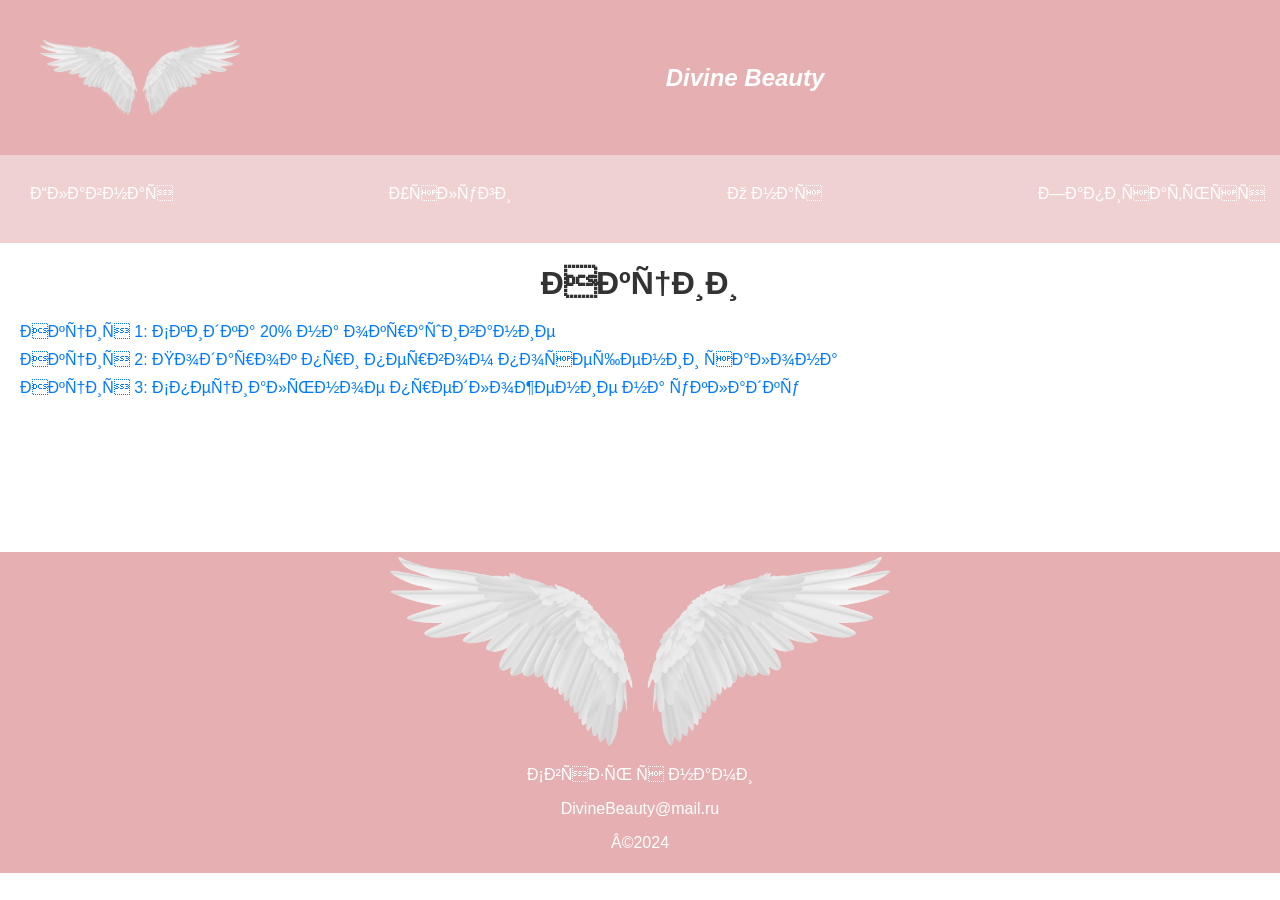
<file: html/Act.html>
<!DOCTYPE html> 
<html lang="en">
<head>
<link href="../css/Act.css" rel="stylesheet" type="text/css">
<meta charset="UTE-8">
<meta name="viewport" content="width-device-width, initial-scale=1.0">
<title>Divine Beauty</title>
<link rel="icon" href="../images/serdce.png" type="image/x-icon">
</head>
<body>
  
</html>
<header>
<img src="../images/kr.png" width="500">
<h2><i>Divine Beauty</i></h2>
</header>
<nav>
<ul>
<li><a href="../index.html">Главная</a></li>
  <li><a href="Uslugi.html">Услуги</a></li>

  <li><a href="o nas.html">О нас</a></li>
  <li><a href="zapis.html">Записаться</a></li>
</ul>
</nav>
<h1>Акции</h1>
  <ul>
    <li><a href="акция1.html">Акция 1: Скидка 20% на окрашивание</a></li>
    <li><a href="акция2.html">Акция 2: Подарок при первом посещении салона</a></li>
    <li><a href="акция3.html">Акция 3: Специальное предложение на укладку</a></li>
  </ul>
</body>
<footer>
<img src="../images/kr.png" width="500">
<p>Связь с нами</p> <p>DivineBeauty@mail.ru</p>
<p>©2024</p>
</footer> 
</body>
</html>
</file>
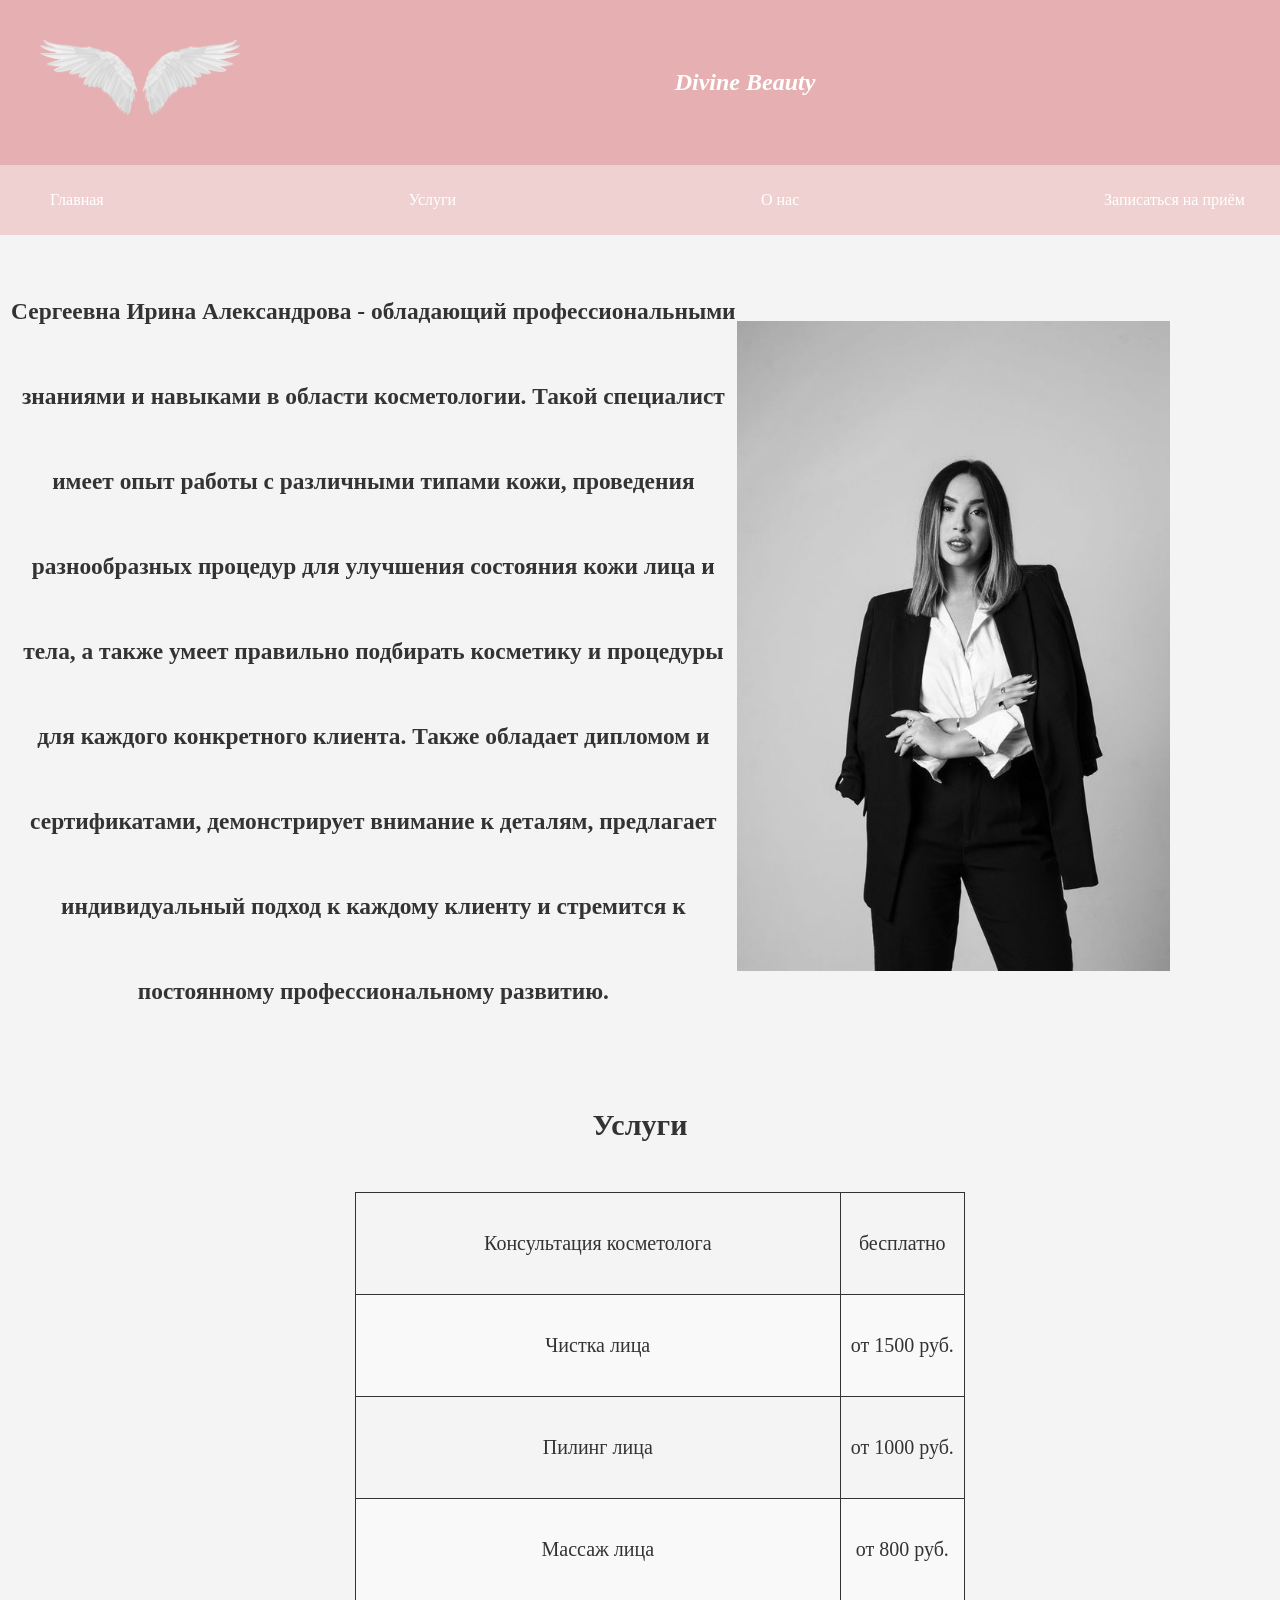
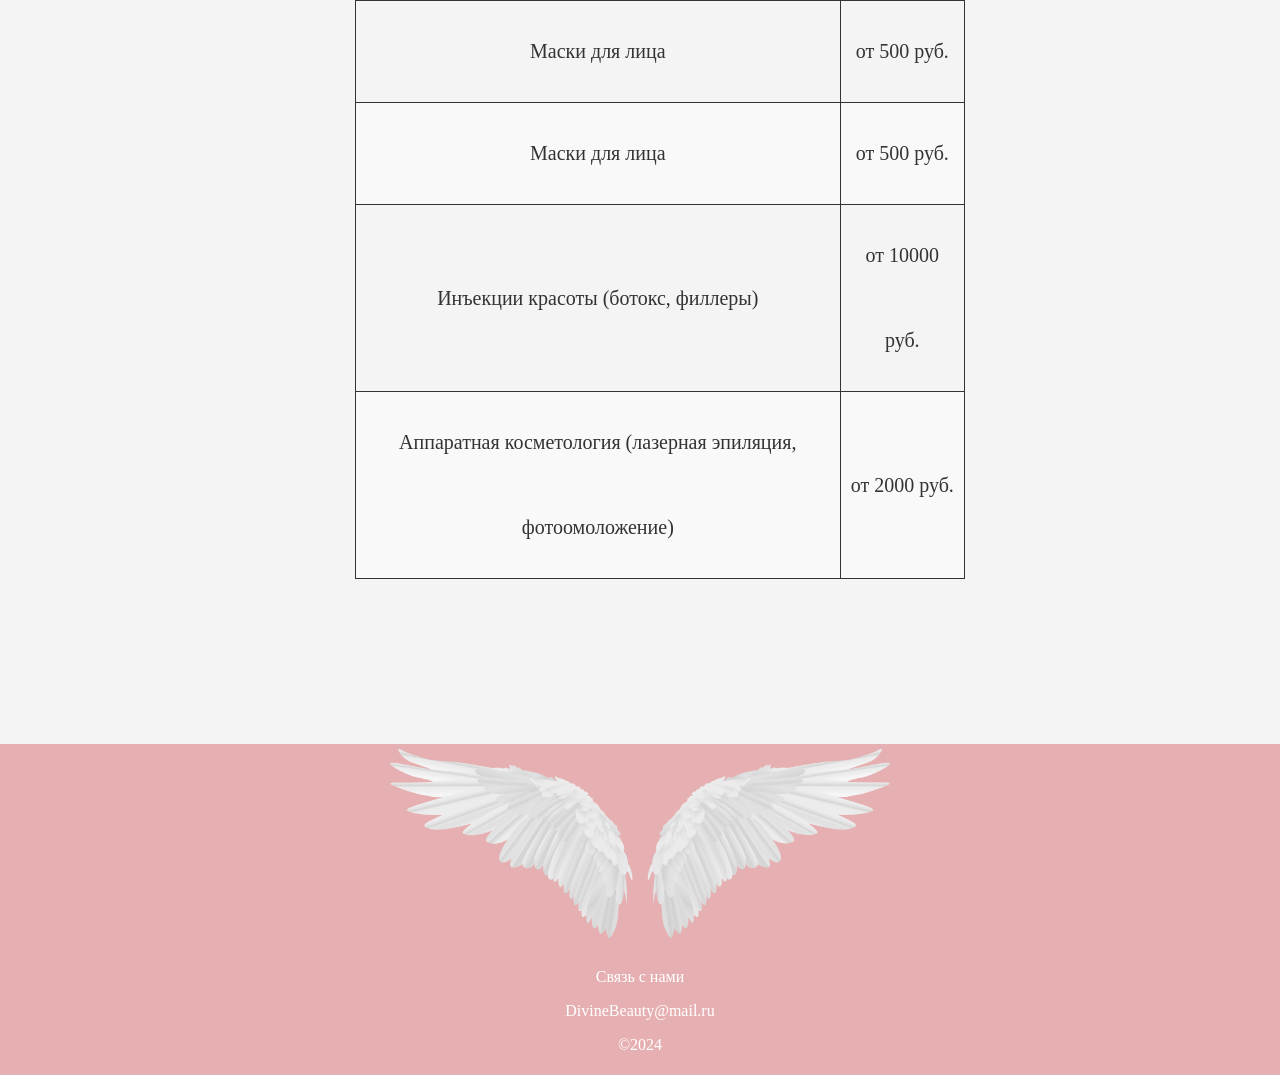
<file: html/kosm.html>
<!DOCTYPE html>
<html lang="en">

<head>
    <meta charset="UTF-8">
    <meta http-equiv="X-UA-Compatible" content="IE=edge">
 <link href="../css/volos.css" rel="stylesheet" type="text/css">
    <meta name="viewport" content="width=device-width, initial-scale=1.0">
 <link rel="icon" href="../images/serdce.png" type="image/x-icon">
</head>
<body>
<header>
<img src="../images/kr.png" width="500">
<h2><i>Divine Beauty</i></h2>
<link rel="icon" href="../images/serdce.png" type="image/x-icon">
</header>
<nav>
<ul>
<li><a href="../index.html">Главная</a></li>
   <li><a href="Uslugi.html">Услуги</a></li>

   <li><a href="o nas.html">О нас</a></li>
<li><a href="zapis.html">Записаться на приём</a></li>
</ul>
</nav>

<body>
<main>
<div style="display: flex; align-items: center;">
    <center>
	<h3> Сергеевна Ирина Александрова - обладающий профессиональными знаниями и навыками в области косметологии. 
	Такой специалист имеет опыт работы с различными типами кожи, проведения разнообразных процедур для улучшения состояния кожи лица и тела, 
	а также умеет правильно подбирать косметику и процедуры для каждого конкретного клиента. Также обладает дипломом и сертификатами, 
	демонстрирует внимание к деталям, предлагает индивидуальный подход к каждому клиенту и стремится к постоянному профессиональному развитию.</h3></center>
    <img src="../images/kos.jpg" alt="Фото парикмахера">
</div>

        <section class="services">
  <center>
            <h2>Услуги</h2>
            <ul>
   <table>
                <tbody>
                <tr>
                    <td>Консультация косметолога</td>
                    <td>бесплатно</td>
                </tr>
                <tr>
                    <td>Чистка лица</td>
                    <td>от 1500 руб.</</td>
                </tr>
                <tr>
                    <td>Пилинг лица</td>
                    <td>от 1000 руб.</td>
                </tr>
                <tr>
                    <td>Массаж лица</td>
                    <td>от 800 руб.</td>
    </tr>
    <tr>
                    <td>Маски для лица</td>
                    <td>от 500 руб.</td>
                </tr>
    <tr>
                    <td>Маски для лица</td>
                    <td>от 500 руб.</td>
                </tr>
    <tr>
                    <td>Инъекции красоты (ботокс, филлеры)</td>
                    <td>от 10000 руб.</td>
                </tr>
    <tr>
                    <td>Аппаратная косметология (лазерная эпиляция, фотоомоложение)</td>
                    <td>от 2000 руб.</td>
                </tr>
            </tbody>
   </table>
            </ul>
   </center>
        </section>
    </main>
	<footer>
<img src="../images/kr.png" width="500">
<p>Связь с нами</p> <p>DivineBeauty@mail.ru</p>
<p>©2024</p>
</footer> 
</body>

</html>
</file>
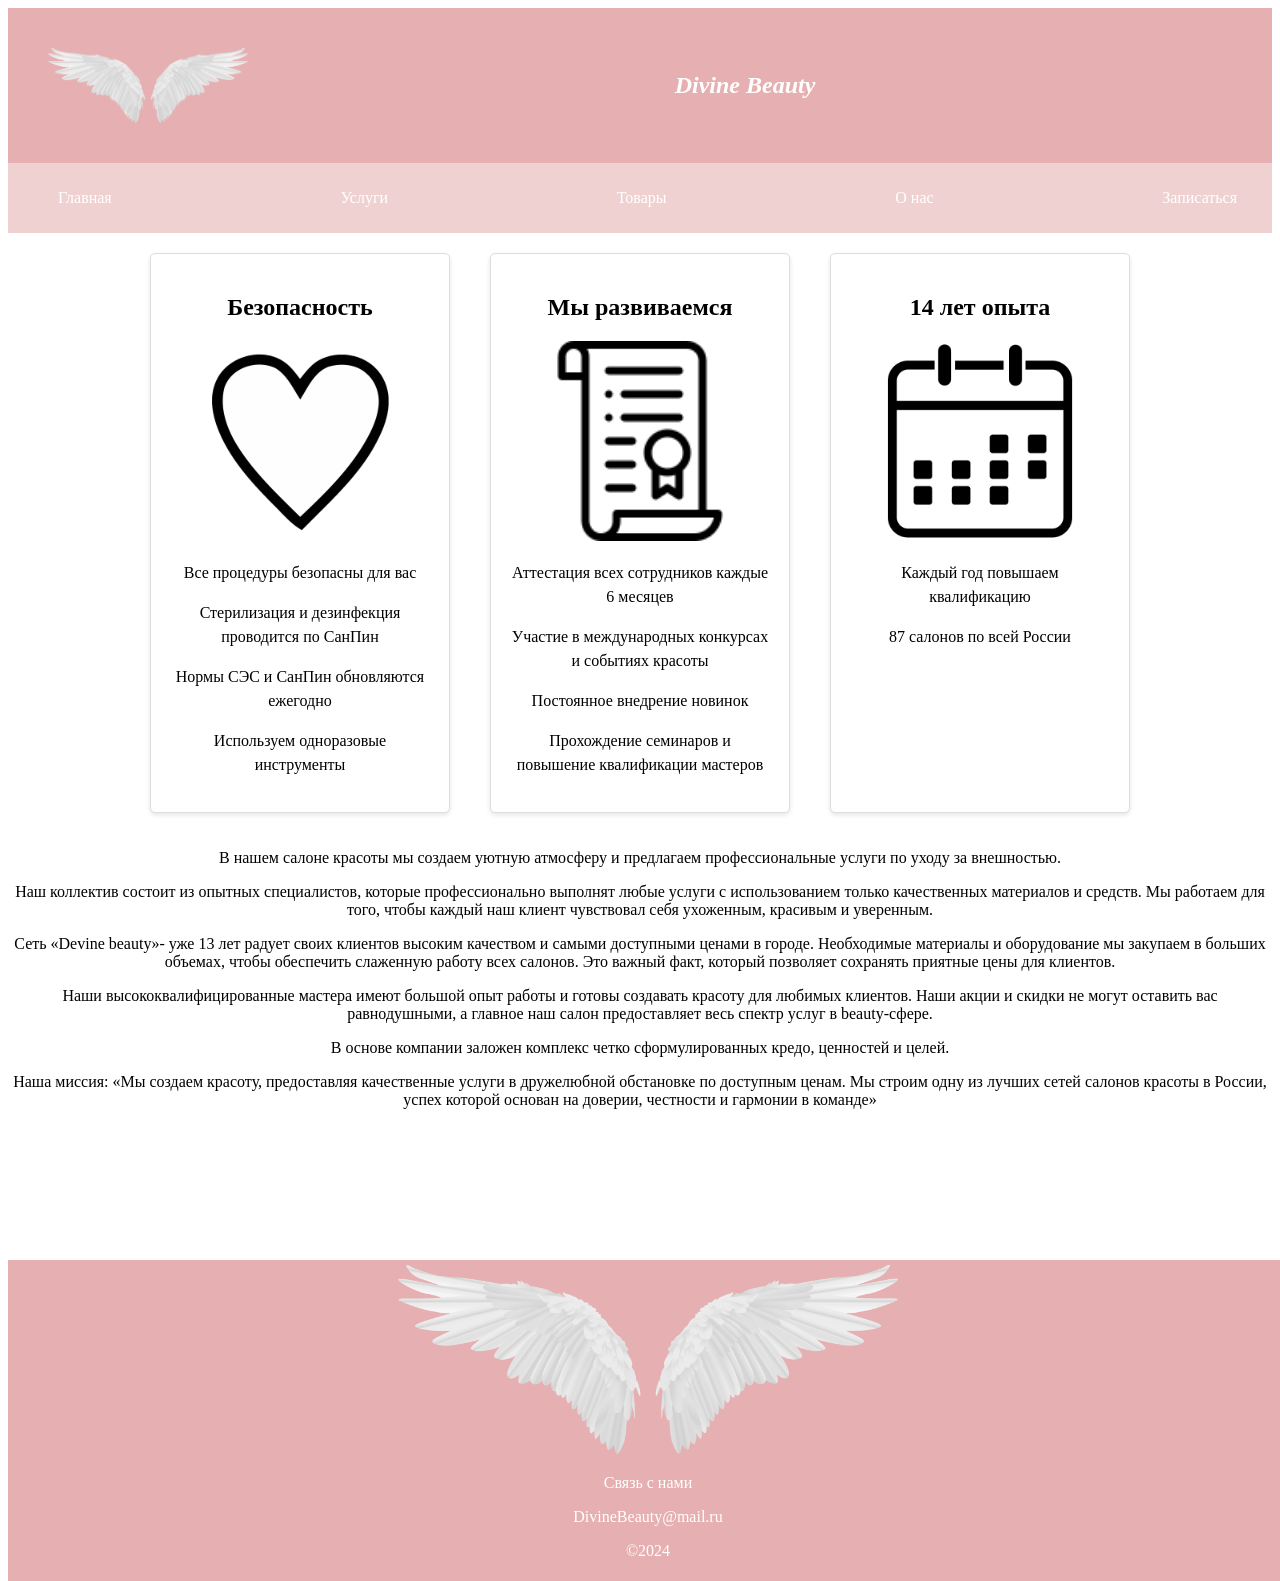
<file: html/o nas.html>
<!DOCTYPE html>
<html lang="en">
<head>
<head>
<link href="../css/o nas.css" rel="stylesheet" type="text/css">
<meta charset="UTF-8">
<meta name="viewport" content="width-device-width, initial-scale=1.0">
<title>Divine Beauty</title>
<link rel="icon" href="../images/serdce.png" type="image/x-icon">
</head>
</head>
<body>
<header>
<img src="../images/kr.png" width="500">
<h2><i>Divine Beauty</i></h2>
</header>
<nav>
<ul>
<li><a href="../index.html">Главная</a></li>
  <li><a href="Uslugi.html">Услуги</a></li>
  <li><a href="tovari.html">Товары</a></li> 
  <li><a href="o nas.html">О нас</a></li>
  <li><a href="zapis.html">Записаться</a></li>
</ul>
</nav>
<main>
<center>
 <div class="testimonials-list">
      <div class="testimonial">
<h2>Безопасность</h2>
<img src="../images/S.png" width="200">
<p>Все процедуры безопасны для вас</p>
<p>Стерилизация и дезинфекция проводится по СанПин</p>
<p>Нормы СЭС и СанПин обновляются ежегодно</p>
<p>Используем одноразовые инструменты</p>
</div>
<div class="testimonial">
<h2>Мы развиваемся</h2>
<img src="../images/gua.png" width="200">
<p>Аттестация всех сотрудников каждые 6 месяцев</p>
<p>Участие в международных конкурсах и событиях красоты</p>
<p>Постоянное внедрение новинок<p>
<p>Прохождение семинаров и повышение квалификации мастеров</p>
</div>
<div class="testimonial">
<h2>14 лет опыта</h2>
<img src="../images/kal.png" width="200">
<p>Каждый год повышаем квалификацию</p>
<p>87 салонов по всей России</p>
</div>
<center>
 <p>В нашем салоне красоты мы создаем уютную атмосферу и предлагаем профессиональные услуги по уходу за внешностью.</p>
  <p>Наш коллектив состоит из опытных специалистов, которые профессионально выполнят любые услуги с использованием только качественных материалов и средств.
 Мы работаем для того, чтобы каждый наш клиент чувствовал себя ухоженным, красивым и уверенным.</p>
  <p>Сеть «Devine beauty»- уже 13 лет радует своих клиентов высоким качеством и самыми доступными ценами в городе. 
 Необходимые материалы и оборудование мы закупаем в больших объемах, чтобы обеспечить слаженную работу всех салонов. 
 Это важный факт, который позволяет сохранять приятные цены для клиентов.</p> 
  <p>Наши высококвалифицированные мастера имеют большой опыт работы и готовы создавать красоту для любимых клиентов. 
 Наши акции и скидки не могут оставить вас равнодушными, а главное наш салон предоставляет весь спектр услуг в beauty-сфере.</p>

 <p>В основе компании заложен комплекс четко сформулированных кредо, ценностей и целей.</p>

 <p>Наша миссия: «Мы создаем красоту, предоставляя качественные услуги в дружелюбной обстановке по доступным ценам. 
Мы строим одну из лучших сетей салонов красоты в России, успех которой основан на доверии, честности и гармонии в команде»</p>

</center>
</main>
</center>
<footer>
<img src="../images/kr.png" width="500">
<p>Связь с нами</p> <p>DivineBeauty@mail.ru</p>
<p>©2024</p>
</footer> 
</body>
</html>
</file>
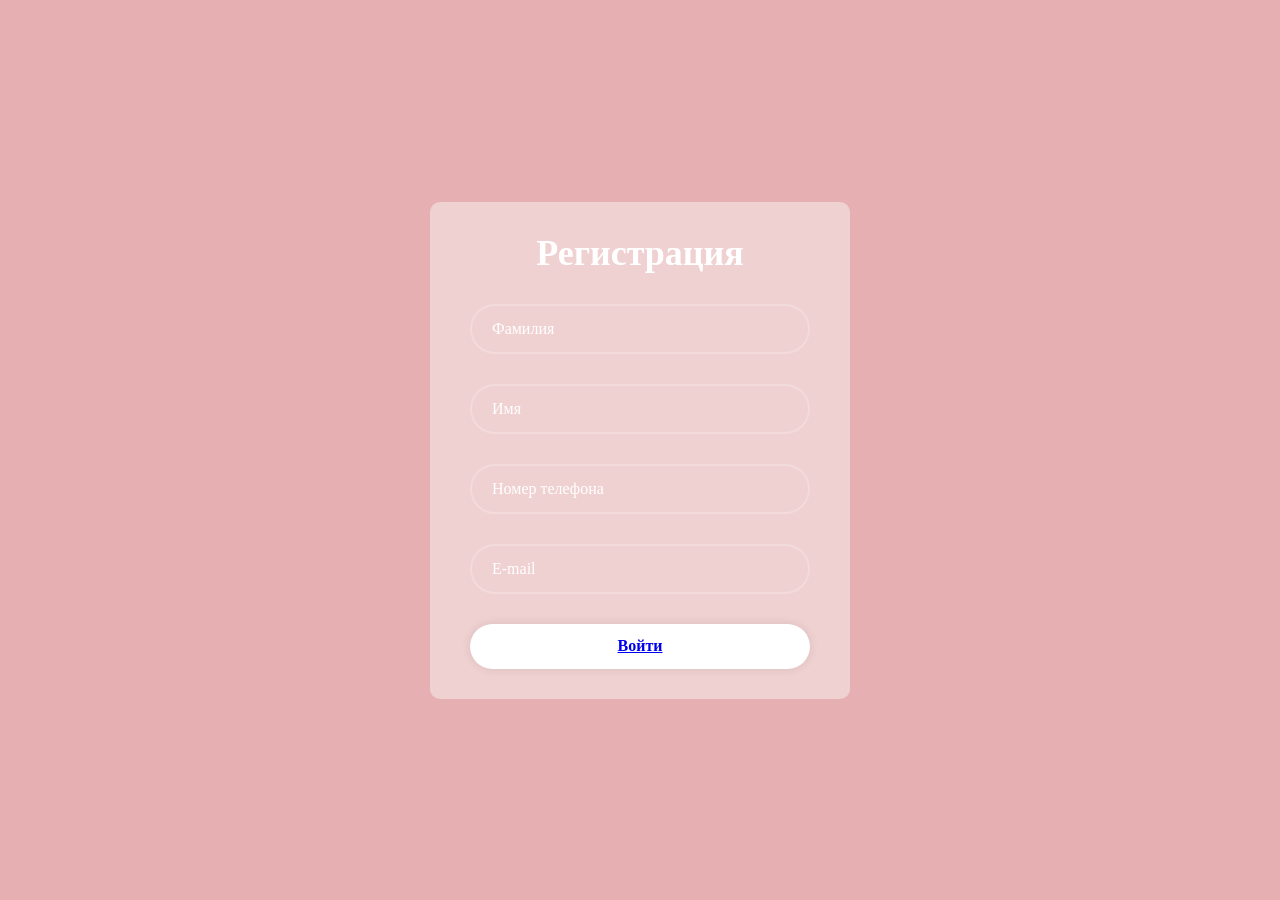
<file: html/Reg.html>
<!DOCTYPE html>
<html lang="eng">

<head>
  <meta charset="UTF-8">
  <meta http-equiv="X-UA-Compatible" content="IE-Edge">
  <meta name="viewport" content="width=device-width, initial-scale-1.0">
  <link rel="icon" href="../images/serdce.png" type="image/x-icon">
  <title>Divine Beauty</title>
  <link rel="stylesheet" href="../css/zapis.css">
</head>
<body>

  <div class="wrapper">
    <form action="">
       <h1>Регистрация</h1>
    <div class="input-box">
       <input type="text" placeholder="Фамилия" required>
    <i class='bx bx-user'></i>
    </div>
	    <div class="input-box">
       <input type="text" placeholder="Имя" required>
    <i class='bx bx-user'></i>
    </div>
 <div class="input-box">
       <input type="text" placeholder="Номер телефона" required>
    <i class='bx bx-user'></i>
    </div>
 <div class="input-box">
       <input type="text" placeholder="E-mail" required>
    <i class='bx bx-user'></i>
    </div>
    
    </form>
 <button type="submit" class="btn"><a href="../index.html">Войти</a></button>
  </div>
</body>

</html>
</file>
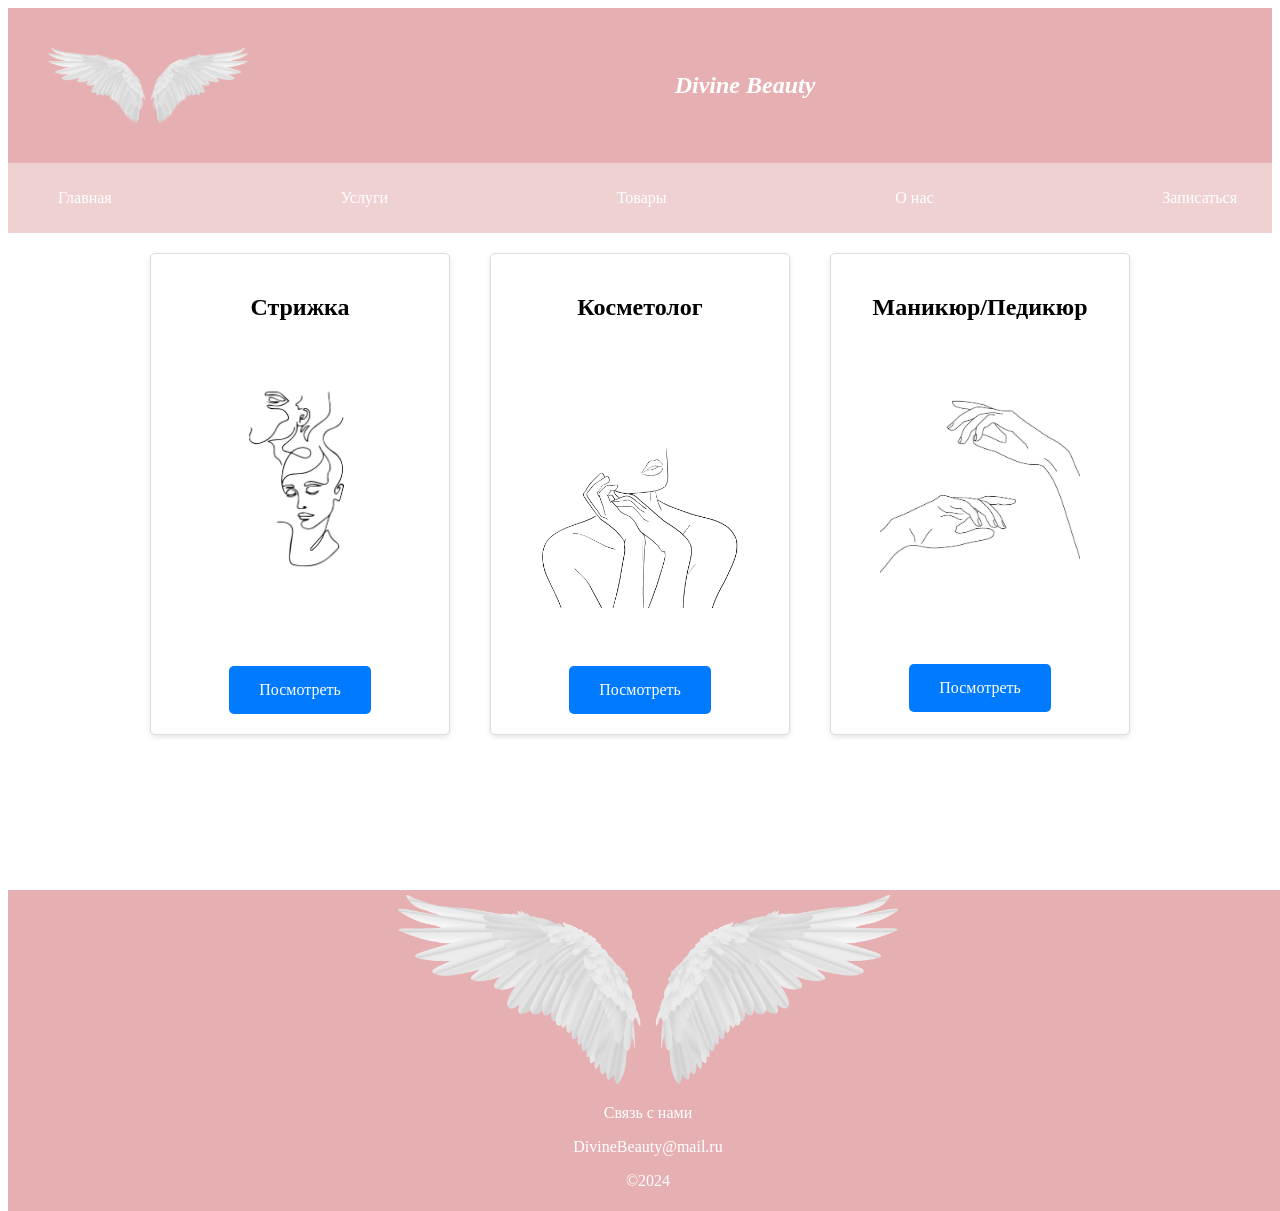
<file: html/Uslugi.html>
<!DOCTYPE html>
<html lang="en">
<head>
<head>
<link href="../css/uslugi.css" rel="stylesheet" type="text/css">
<meta charset="UTF-8">
<meta name="viewport" content="width-device-width, initial-scale=1.0">
<title>Divine Beauty</title>
<link rel="icon" href="../images/serdce.png" type="image/x-icon">
</head>
</head>
<body>
<header>
<img src="../images/kr.png" width="500">
<h2><i>Divine Beauty</i></h2>
</header>
<nav>
<ul>
<li><a href="../index.html">Главная</a></li>
  <li><a href="Uslugi.html">Услуги</a></li>
  <li><a href="Tovari.html">Товары</a></li>
  <li><a href="o nas.html">О нас</a></li>
  <li><a href="zapis.html">Записаться</a></li>
</ul>
</nav>
<center>
<div class="testimonials-list">

<div class="testimonial">
<h2>Стрижка</h2>
<img src="../images/str.jpg" width="200">
<br>
<br>
<br>
<br>
<div class="banner-text">
<a href="volos.html" class="button">Посмотреть</a>
</div>
</div>

<div class="testimonial">
<h2>Косметолог</h2>
<img src="../images/kosm.jpg" width="200">
<br>
<br>
<br>
<br>
<a href="kosm.html" class="button">Посмотреть</a>
</div>

<div class="testimonial">
<h2>Маникюр/Педикюр</h2>
<img src="../images/ruky.jpg" width="200">
<br>
<br>
<br>
<a href="manik.html" class="button">Посмотреть</a>
</div>
</div>
</center>

<footer>
<img src="../images/kr.png" width="500">
<p>Связь с нами</p> <p>DivineBeauty@mail.ru</p>
<p>©2024</p>
</footer> 
</body>
</html>
</file>
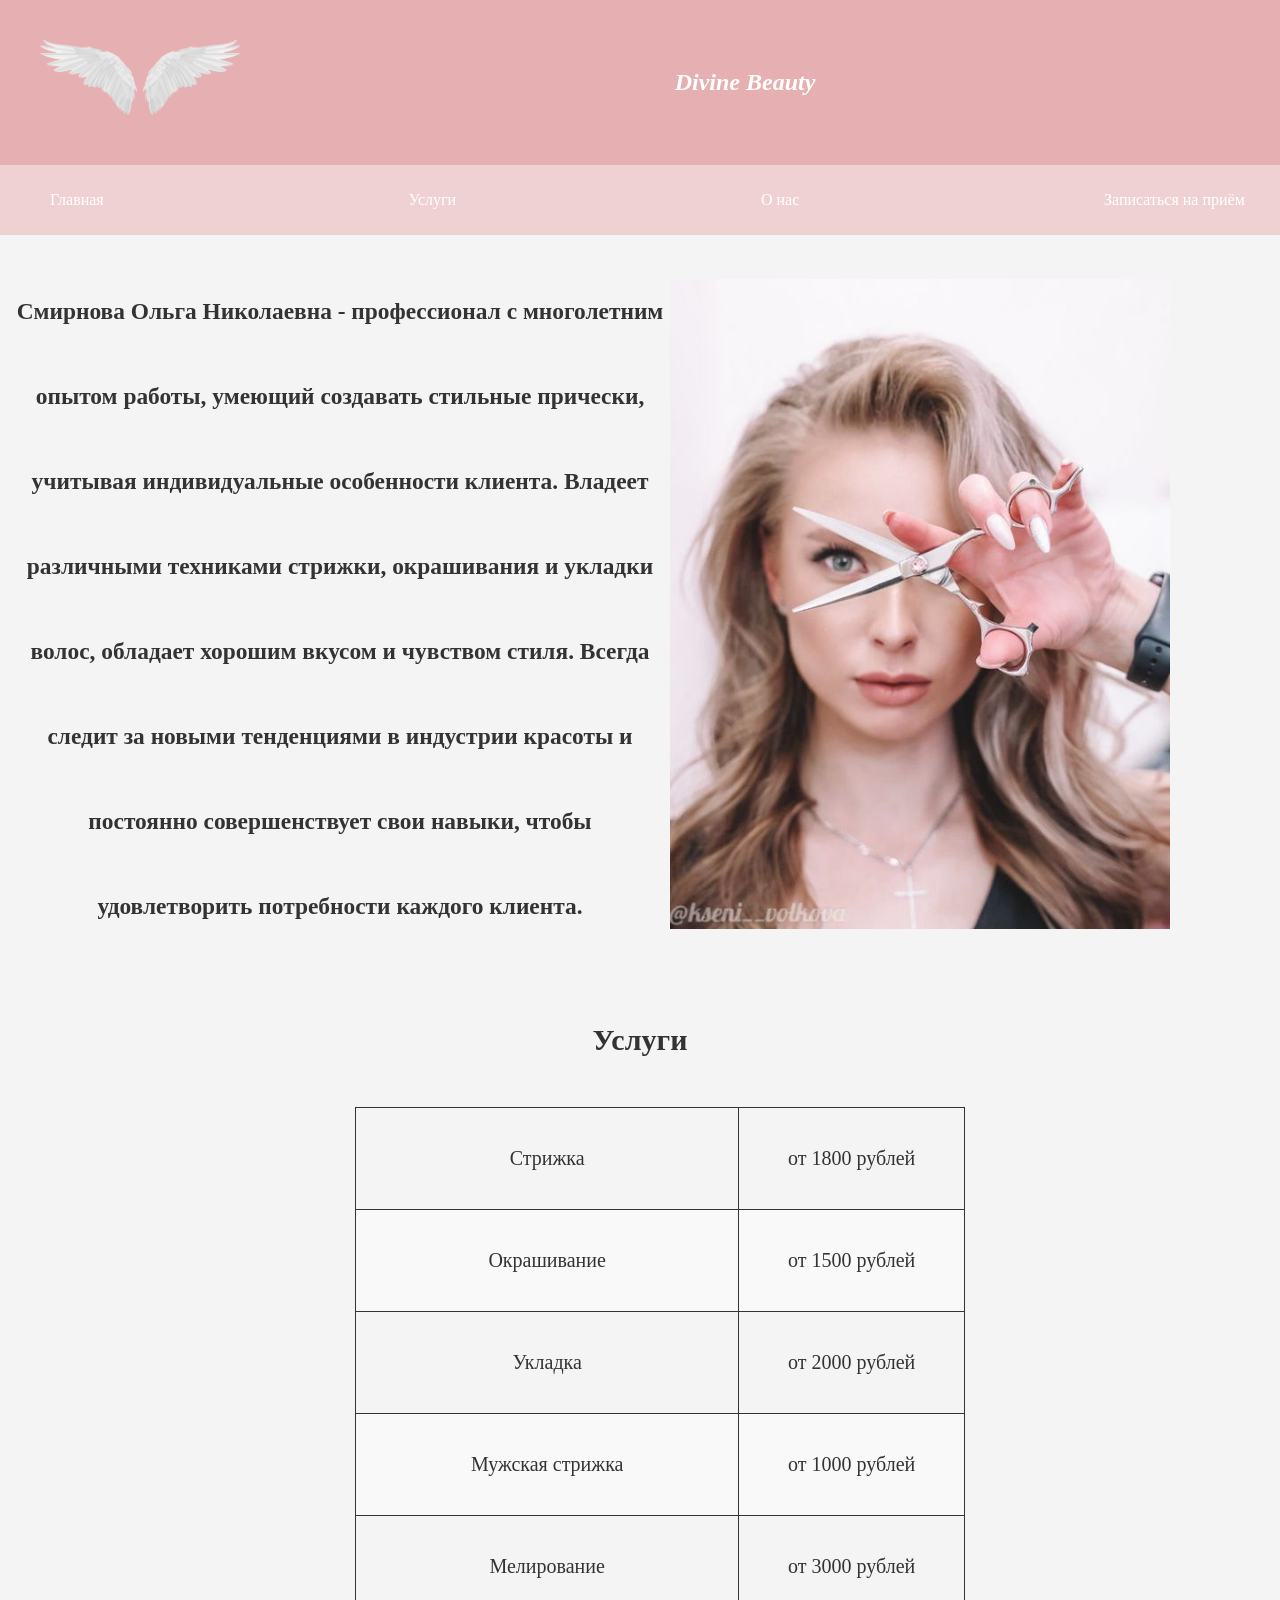
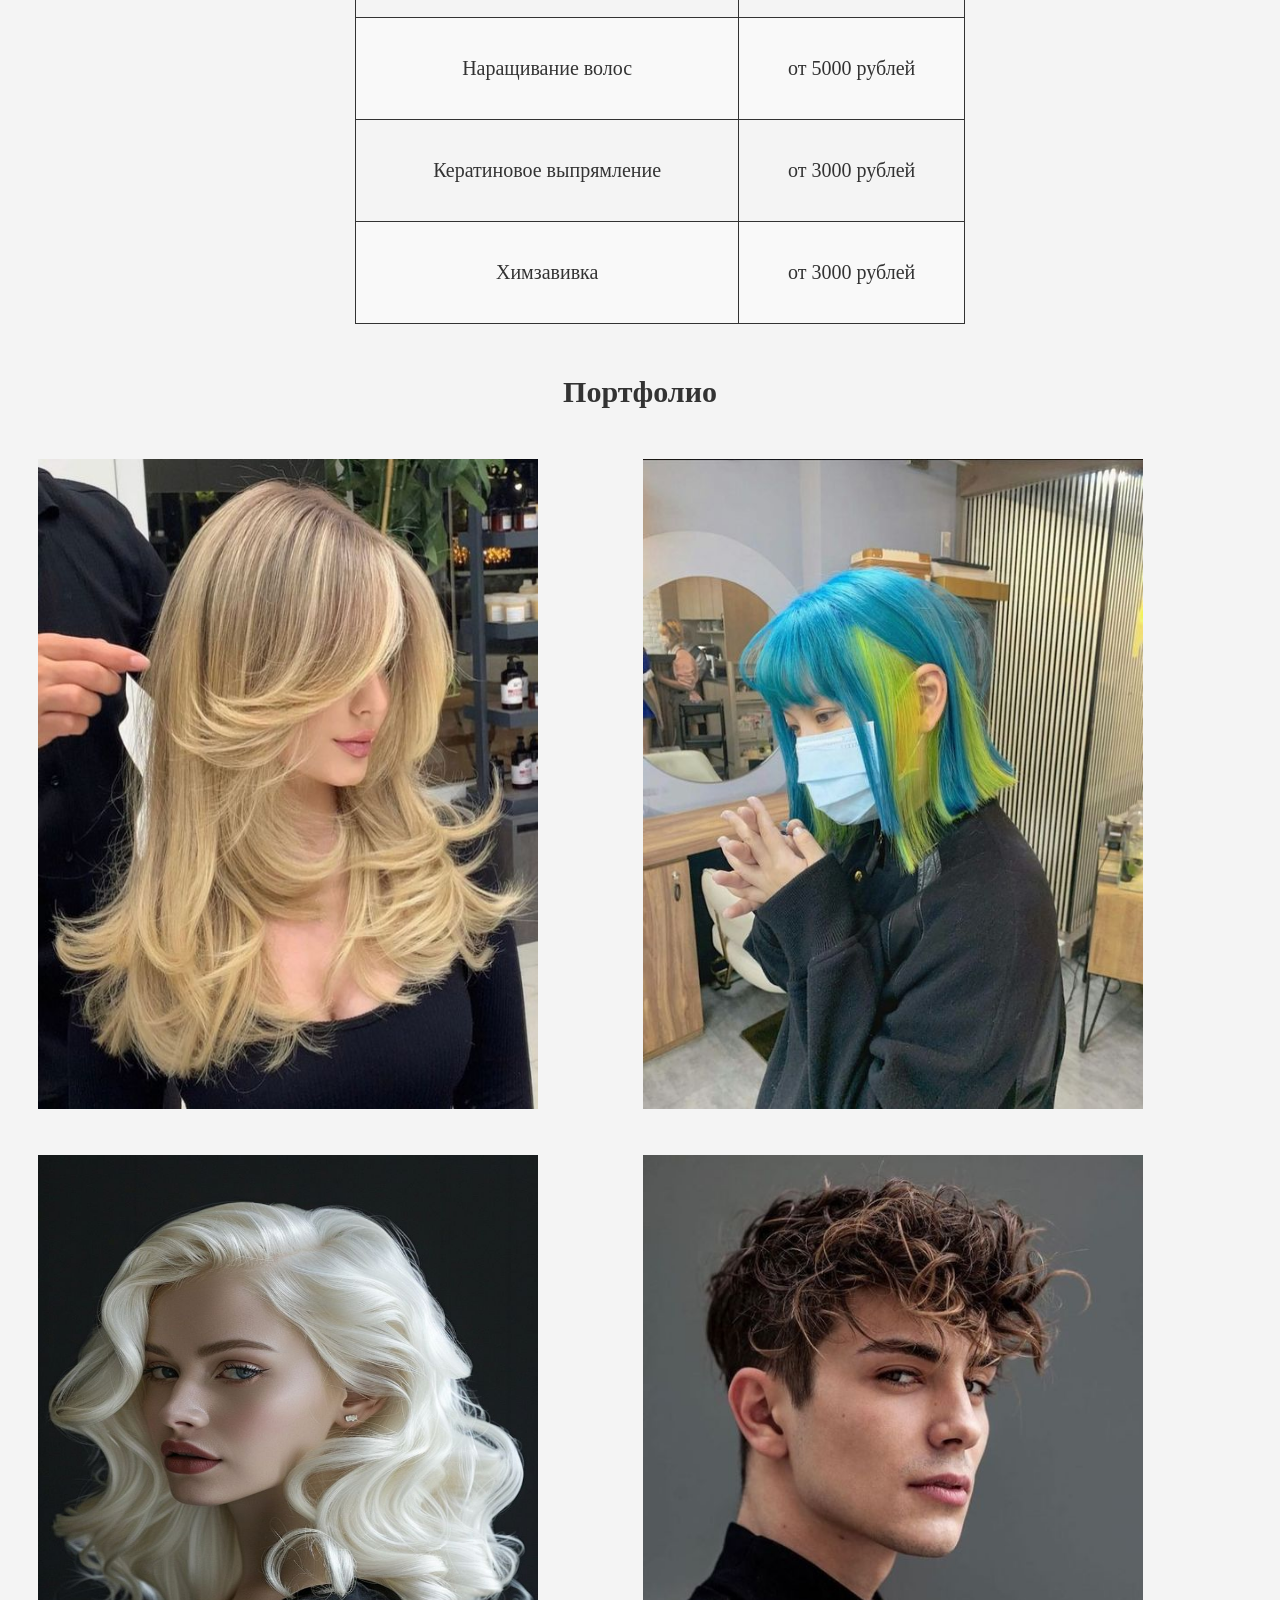
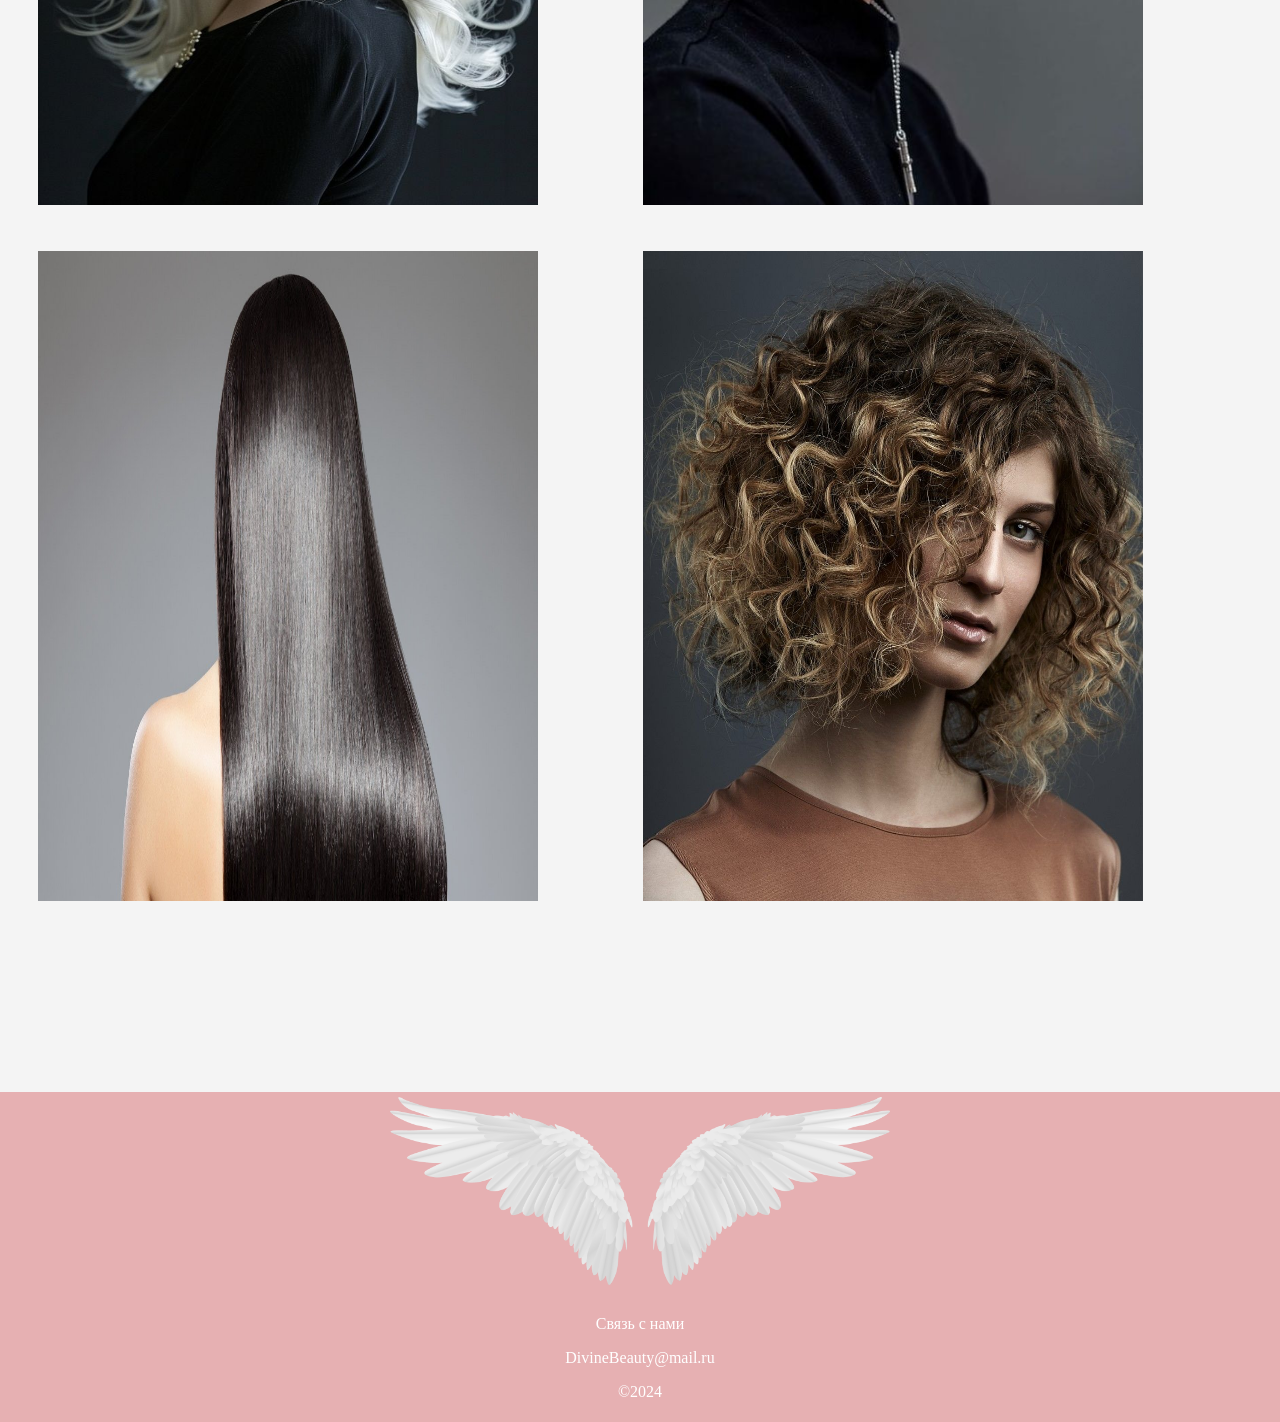
<file: html/volos.html>
<!DOCTYPE html>
<html lang="en">

<head>
    <meta charset="UTF-8">
    <meta http-equiv="X-UA-Compatible" content="IE=edge">
 <link href="../css/volos.css" rel="stylesheet" type="text/css">
    <meta name="viewport" content="width=device-width, initial-scale=1.0">
 <link rel="icon" href="../images/serdce.png" type="image/x-icon">
</head>
<body>
<header>
<img src="../images/kr.png" width="500">
<h2><i>Divine Beauty</i></h2>
<link rel="icon" href="../images/serdce.png" type="image/x-icon">
</header>
<nav>
<ul>
<li><a href="../index.html">Главная</a></li>
   <li><a href="Uslugi.html">Услуги</a></li>

   <li><a href="o nas.html">О нас</a></li>
<li><a href="zapis.html">Записаться на приём</a></li>
</ul>
</nav>

<body>
<main>
<div style="display: flex; align-items: center;">
    <center>
	<h3>Смирнова Ольга Николаевна - профессионал с многолетним опытом работы, умеющий создавать стильные прически, учитывая индивидуальные особенности клиента. 
   Владеет различными техниками стрижки, окрашивания и укладки волос, обладает хорошим вкусом и чувством стиля. 
   Всегда следит за новыми тенденциями в индустрии красоты и постоянно совершенствует свои навыки, чтобы удовлетворить потребности каждого клиента.</h3></center>
    <img src="../images/parik.jpg" alt="Фото парикмахера">
</div>
  
        <section class="services">
  <center>
            <h2>Услуги</h2>
            <ul>
   <table>
                <tbody>
                <tr>
                    <td>Стрижка</td>
                    <td>от 1800 рублей</td>
                </tr>
                <tr>
                    <td>Окрашивание</td>
                    <td>от 1500 рублей</td>
                </tr>
                <tr>
                    <td>Укладка</td>
                    <td>от 2000 рублей</td>
                </tr>
                <tr>
                    <td>Мужская стрижка</td>
                    <td>от 1000 рублей</td>
                </tr>
				<tr>
                    <td>Мелирование</td>
                    <td>от 3000 рублей</td>
                </tr>
				<tr>
                    <td>Наращивание волос</td>
                    <td>от 5000 рублей</td>
                </tr>
				<tr>
                    <td>Кератиновое выпрямление</td>
                    <td>от 3000 рублей</td>
                </tr>
				<tr>
                    <td>Химзавивка</td>
                    <td>от 3000 рублей</td>
                </tr>
            </tbody>
   </table>
            </ul>
   </center>
        </section>
        
        <section class="portfolio">
  <center>
            <h2>Портфолио</h2>
            <img src="../images/Pr.jpg" alt="Пример работы 1">
            <img src="../images/okr.jpg" alt="Пример работы 2">
            <img src="../images/bel.jpg" alt="Пример работы 3">
            <img src="../images/MP.jpg" alt="Пример работы 4">
			<img src="../images/keratin.jpg" alt="Пример работы 4">
			<img src="../images/himzav.jpeg" alt="Пример работы 4">

   </center>
        </section>
    </main>

    
<footer>
<img src="../images/kr.png" width="500">
<p>Связь с нами</p> <p>DivineBeauty@mail.ru</p>
<p>©2024</p>
</footer> 
</body>

</html>
</file>
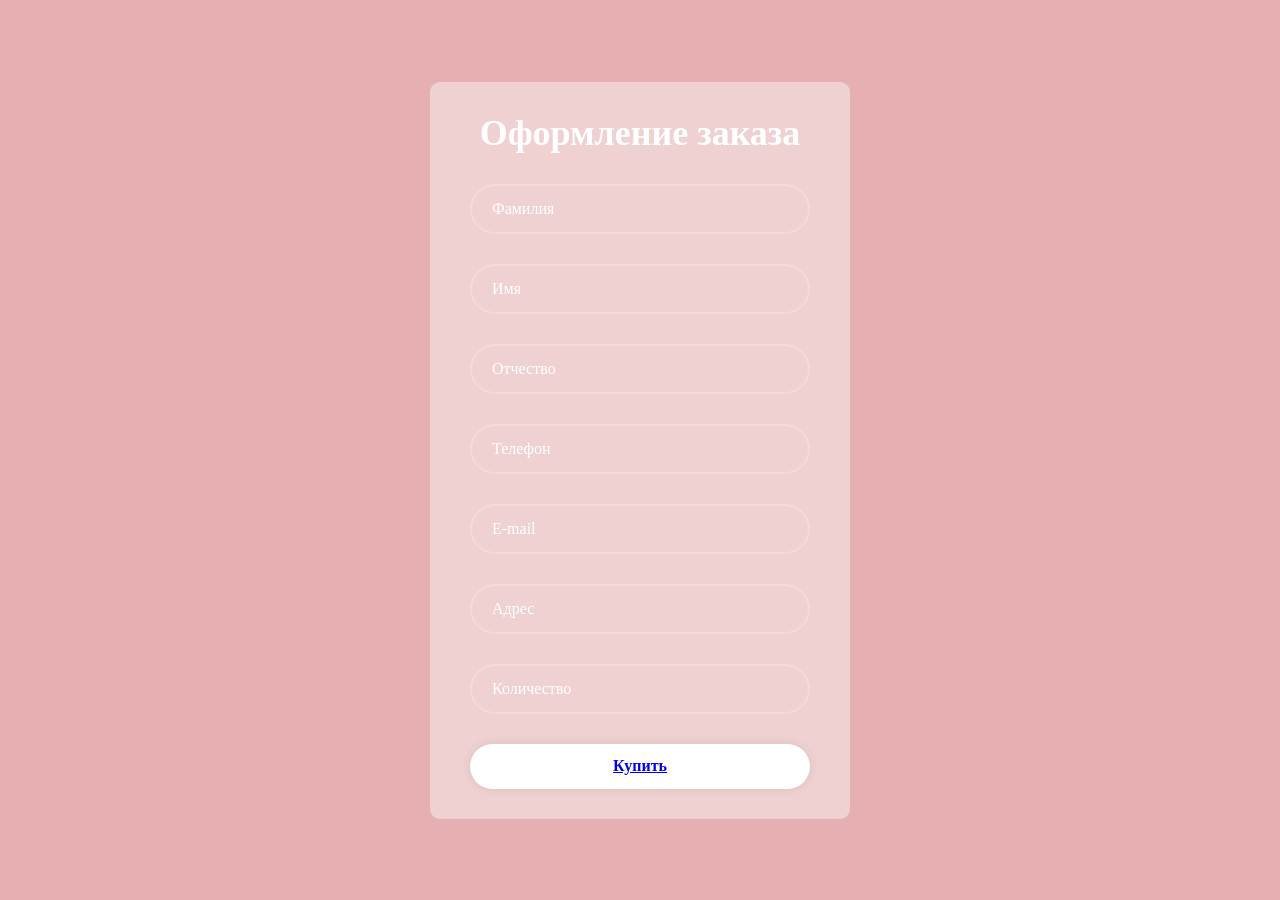
<file: html/zapis.html>
<!DOCTYPE html>
<html lang="eng">

<head>
  <meta charset="UTF-8">
  <meta http-equiv="X-UA-Compatible" content="IE-Edge">
  <meta name="viewport" content="width=device-width, initial-scale-1.0">
  <link rel="icon" href="../images/serdce.png" type="image/x-icon">
  <title>Divine Beauty</title>
  <link rel="stylesheet" href="../css/zapis.css">
</head>
<body>

  <div class="wrapper">
    <form action="">
       <h1>Оформление заказа</h1>
    <div class="input-box">
       <input type="text" placeholder="Фамилия" required>
    <i class='bx bx-user'></i>
    </div>
	    <div class="input-box">
       <input type="text" placeholder="Имя" required>
    <i class='bx bx-user'></i>
    </div>
	    <div class="input-box">
       <input type="text" placeholder="Отчество" required>
    <i class='bx bx-user'></i>
    </div>
 <div class="input-box">
       <input type="text" placeholder="Телефон" required>
    <i class='bx bx-user'></i>
    </div>
 <div class="input-box">
       <input type="text" placeholder="E-mail" required>
    <i class='bx bx-user'></i>
    </div>
	<div class="input-box">
       <input type="text" placeholder="Адрес" required>
    <i class='bx bx-user'></i>
    </div>
		<div class="input-box">
       <input type="text" placeholder="Количество" required>
    <i class='bx bx-user'></i>
    </div>
    
    </form>
 <button type="submit" class="btn"><a href="../index.html">Купить</a></button>
  </div>
</body>

</html>
</file>
<file: css/Act.css>
*{
box-sizing: border-box;
zoom: 100%;
}
header {
background-color: #e6b0b2;
color: white;
padding: 40px; 
display: flex;
align-items: center;
width: auto;
}
header img {
width: 200px; 
height: auto; 
margin-right: 10px;
}
header h2 {
text-align: center;
flex-grow: 1;
}

nav {
background-color: #f0d1d2; 
padding: 10px; 
font-size: 12pt;
}

nav ul {
list-style-type: none;
display: flex;
justify-content: space-between;
width: 98%;
}
nav ul li a {
color: white;
text-decoration: none;
display: block;
}
body {
  font-family: Arial, sans-serif;
  margin: 0;
  padding: 0;
}

h1 {
  text-align: center;
  color: #333;
}

ul {
  list-style-type: none;
  padding: 0;
  margin: 20px;
}

li {
  margin-bottom: 10px;
}

a {
  text-decoration: none;
  color: #007bff; /* Ссылка синего цвета */
}

a:hover {
  text-decoration: underline;
}

footer {
background-color: #e6b0b2; 
color: white;
text-align: center; 
position: absolute;
width: 100%; 
padding: 5px; 
margin-top: 135px;
margin-bottom: 100px;
}

footer images{
width: 200px; 
height: auto; 
margin-right: 100px;
}

. text-container {
 max-width: 1200px;
}
</file>
<file: css/volos.css>
*{
box-sizing: border-box;

}
header {
background-color: #e6b0b2;
color: white;
padding: 40px; 
display: flex;
align-items: center;
width: auto;
}
header img {
width: 200px; 
height: auto; 
margin-right: 10px;
}
header h2 {
text-align: center;
flex-grow: 1;
}

nav {
background-color: #f0d1d2; 
padding: 10px; 
font-size: 12pt;
}

nav ul {
list-style-type: none;
display: flex;
justify-content: space-between;
width: 98%;
}
nav ul li a {
color: white;
text-decoration: none;
display: block;
}

.container {
    display: flex;
}

.column {
    flex: 1;
    padding: 100px;
}

img {
   max-width: 100%;
    height: auto;
    margin-bottom: 10px;
}


body {
            font-family: Times New Roman, sans-serif;
            margin: 0;
            padding: 0;
            background-color: #f4f4f4;
        }


        h1 {
            margin-top: 0;
        }

        .container {
            max-width: 800px;
            margin: 0 auto;
            padding: 2rem;
        }

        table {
            width: 50%;
            border-collapse: collapse;
            margin-top: 1rem;
			text-align: center;
        }

        th,
        td {
            padding: 0.5rem;
            text-align: center;
            border: 1px solid #333;
        }

        th {
            background-color: #f4f4f4;
        }

        tr:nth-child(even) {
            background-color: #f9f9f9;
        }
  
  
  
  main {
padding: 10px;
line-height: 85px;
color: #333;
font-size: 20px;
text-align:left;
}
main img {
width: 500px;
height: 650px;
margin-right: 100px;
}
.container {
    display: flex;
    align-items: center;
}

.text {
    flex: 1;
    padding: 20px;
}

.image {
    flex: 1;
    text-align: center;
}

footer {
background-color: #e6b0b2; 
color: white;
text-align: center; 
position: ;
width: 100%; 
padding: 5px; 
margin-top: 135px;
margin-bottom: 0px;
}
. text-container {
 max-width: 1200px;
}
</file>
<file: css/o nas.css>
*{
box-sizing: border-box;
zoom: 100%;
}
header {
background-color: #e6b0b2;
color: white;
padding: 40px; 
display: flex;
align-items: center;
width: auto;
}
header img {
width: 200px; 
height: auto; 
margin-right: 10px;
}
header h2 {
text-align: center;
flex-grow: 1;
}

nav {
background-color: #f0d1d2; 
padding: 10px; 
font-size: 12pt;
}

nav ul {
list-style-type: none;
display: flex;
justify-content: space-between;
width: 98%;
}
nav ul li a {
color: white;
text-decoration: none;
display: block;
}
main{
	
}
.review {
    border: 1px solid #ccc;
    padding: 10px;
    margin: 10px 0;
}


.review h3 {
    color: #333;
    font-size: 1.6em;
    margin-bottom: 1px;
}


.review p {
    color: #666;
    font-size: 5em;
}


.review .author {
    color: #999;
    font-size: 0.8em;
    margin-top: 5px;
}

.fixed-button {
    position: fixed;
    right: 20px;
    bottom: 20px;
    z-index: 9999;
}

.fixed-button img {
    width: 50px;
    height: auto;
}

#socialButtons {
    position: fixed;
    top: 730px;
    right: 20px;
    opacity: 0; 
    transition: opacity 0.3s ease; 
    z-index: 9998; 
}
#socialButtons a {
    display: block;
    margin-bottom: 5px; 
}

.fixed-button:hover #socialButtons {
    opacity: 1; 
}

.testimonials {
  padding: 50px 0;
}

.testimonials h2 {
  font-size: 36px;
  margin-bottom: 20px;
}

.testimonials-list {
  display: flex;
  flex-wrap: wrap;
  justify-content: center; 
}

.testimonial {
  width: 300px; 
  margin: 20px; 
  border: 1px solid #ddd; 
  padding: 20px;
  border-radius: 5px; 
  background-color: #fff; 
  box-shadow: 0 2px 5px rgba(0, 0, 0, 0.1); 
}

.testimonial p {
  font-size: 16px;
  line-height: 1.5; 
  margin-bottom: 15px; 
}

.testimonial-author {
  font-weight: bold;
  margin-top: 15px;
}


.rating {
  display: flex; 
  align-items: center;
}

.star {
  font-size: 20px; 
  color: #ccc; 
  margin-right: 5px; 
  cursor: pointer;
}

.star.filled {
  color: #ffc107;
}

.banner {
  position: relative; 
  background-color: #f5f5f5; 
  padding: 00px 0; 
  text-align: center; 
  color: #333; 
}

.banner-image {
  width: 100%; 
  height: auto; 
  margin-bottom: 20px;
}

.banner-text {
  position: absolute; 
  top: 50%; 
  left: 50%;
  transform: translate(-50%, -50%);
  background-color: rgba(255, 255, 255, 0.8);
  padding: 30px;
  border-radius: 10px; 
  z-index: 1; 
}

.banner h2 {
  font-size: 10px;
  font-weight: bold; 
  margin-bottom: 10px; 
}

.banner p {
  font-size: 18px; 
  margin-bottom: 20px; 
}

.banner .button {
  display: inline-block; 
  padding: 15px 30px;
  background-color: #007bff; 
  color: #fff;
  text-decoration: none;
  border-radius: 5px;
  transition: background-color 0.3s ease; 
}

.banner .button:hover {
  background-color: #0056b3; 
}

  #map {
      height: 400px;
      width: 100%;
    }

.buy-button-gradient {
    background: linear-gradient(45deg, #ff6b6b, #ffcc6b); /* Градиентный фон */
    border: none; /* Без границы */
    color: white; /* Белый текст */
    padding: 15px 30px; /* Отступы внутри кнопки */
    text-align: center; /* Выравнивание текста по центру */
    text-decoration: none; /* Без подчеркивания */
    display: inline-block; /* Блоковая кнопка */
    font-size: 16px; /* Размер шрифта */
    margin: 4px 2px; /* Отступы между кнопками */
    cursor: pointer; /* Курсор при наведении */
    border-radius: 25px; /* Закругленные углы */
    transition: transform 0.3s, box-shadow 0.3s; /* Плавный переход */
}

.buy-button-gradient:hover {
    transform: scale(1.05); /* Увеличение кнопки при наведении */
    box-shadow: 0 4px 20px rgba(255, 107, 107, 0.4); /* Тень при наведении */
}

footer {
background-color: #e6b0b2; 
color: white;
text-align: center; 
position: absolute;
width: 100%; 
padding: 5px; 
margin-top: 135px;
margin-bottom: 100px;
}

footer images{
width: 200px; 
height: auto; 
margin-right: 100px;
}

. text-container {
 max-width: 1200px;
}
</file>
<file: css/zapis.css>
*{
 margin: 0;
 padding: 0;
 box-sizing: border-box;
 font-family: "Times new roman", sans-serif;
}

 body {
  display: flex;
  justify-content: center;
  align-items: center;
  min-height: 100vh;
  background: #e6b0b2;
 }
 
 .wrapper{
  width: 420px;
  background: #f0d1d2;
  color: white;
  border-radius: 10px;
  padding: 30px 40px;
 } 
 .wrapper h1{
  font-size: 36px;
  text-align: center;
 }
 .wrapper .input-box{
  width: 100%;
  height: 50px;
  background: #f0d1d2;
  margin: 30px 0;
 }
 
 .input-box input{
  width: 100%;
  height: 100%;
   background: transparent;
   border: none;
   outline: none;
   border: 2px solid rgb(255, 255, 255, .2 );
   border-radius: 40px;
   font-size: 16px;
   color: #fff;
   padding: 20px 45px 20px 20px;
 }
 
 .input-box input::placeholder{
  color: #fff;
 }
 
 .input-box i{
  position: absolute;
  right: 20px;
  top: 50%;
  transform: translateY(-50%);
  font-size: 20px;
 }
 .wrapper .remember{
  display: flex;
  justify-content: space-between;
  font-size: 14.5px;
  margin: -15px 0 15px;
 }
 .remember label input{
  accent-color: #fff;
  margin-right: 3px;
 }
 .remember a{
  color: #fff;
  text-decoration: none;
 }
 .remember a:hover{
  text-decoration: underline:
 }
 .wrapper .btn{
  width: 100%;
  height: 45px;
  background: #fff;
  border: none;
  outline: none;
  border-radius: 40px;
  box-shadow: 0 0 10px rgb(0, 0, 0, .1);
  cursor: pointer;
  font-size: 16px;
  color: #333;
  font-weight: 600;
 }
 .wrapper .register-link{
  font-size: 14.5px;
  text-align: center;
  margin-top: 20px;
 }
 .register-link p a{
  color: #fff;
  text-decoration:none;
  font-weight: 600;
 }
 .register-link p a:hover{
  text-decoration: underline;
  color: white;
 }
</file>
<file: css/uslugi.css>
*{
box-sizing: border-box;
zoom: 100%;
}
header {
background-color: #e6b0b2;
color: white;
padding: 40px; 
display: flex;
align-items: center;
width: auto;
}
header img {
width: 200px; 
height: auto; 
margin-right: 10px;
}
header h2 {
text-align: center;
flex-grow: 1;
}

nav {
background-color: #f0d1d2; 
padding: 10px; 
font-size: 12pt;
}

nav ul {
list-style-type: none;
display: flex;
justify-content: space-between;
width: 98%;
}
nav ul li a {
color: white;
text-decoration: none;
display: block;
}
main{
	
}
.review {
    border: 1px solid #ccc;
    padding: 10px;
    margin: 10px 0;
}


.review h3 {
    color: #333;
    font-size: 1.6em;
    margin-bottom: 1px;
}


.review p {
    color: #666;
    font-size: 1em;
}


.review .author {
    color: #999;
    font-size: 0.8em;
    margin-top: 5px;
}

.fixed-button {
    position: fixed;
    right: 20px;
    bottom: 20px;
    z-index: 9999;
}

.fixed-button img {
    width: 50px;
    height: auto;
}

#socialButtons {
    position: fixed;
    top: 730px;
    right: 20px;
    opacity: 0; 
    transition: opacity 0.3s ease; 
    z-index: 9998; 
}
#socialButtons a {
    display: block;
    margin-bottom: 5px; 
}

.fixed-button:hover #socialButtons {
    opacity: 1; 
}

.testimonials {
  padding: 50px 0;
}

.testimonials h2 {
  font-size: 36px;
  margin-bottom: 20px;
}

.testimonials-list {
  display: flex;
  flex-wrap: wrap;
  justify-content: center; 
}

.testimonial {
  width: 300px; 
  margin: 20px; 
  border: 1px solid #ddd; 
  padding: 20px;
  border-radius: 5px; 
  background-color: #fff; 
  box-shadow: 0 2px 5px rgba(0, 0, 0, 0.1); 
}

.testimonial p {
  font-size: 16px;
  line-height: 1.5; 
  margin-bottom: 15px; 
}

.testimonial-author {
  font-weight: bold;
  margin-top: 15px;
}




 .button {
  display: inline-block; 
  padding: 15px 30px;
  background-color: #007bff; 
  color: #fff;
  text-decoration: none;
  border-radius: 5px;
  transition: background-color 0.3s ease; 
}

.button:hover {
  background-color: #0056b3; 
}

  #map {
      height: 400px;
      width: 100%;
    }

footer {
background-color: #e6b0b2; 
color: white;
text-align: center; 
position: absolute;
width: 100%; 
padding: 5px; 
margin-top: 135px;
margin-bottom: 100px;
}

footer images{
width: 200px; 
height: auto; 
margin-right: 100px;
}

. text-container {
 max-width: 1200px;
}
</file>
